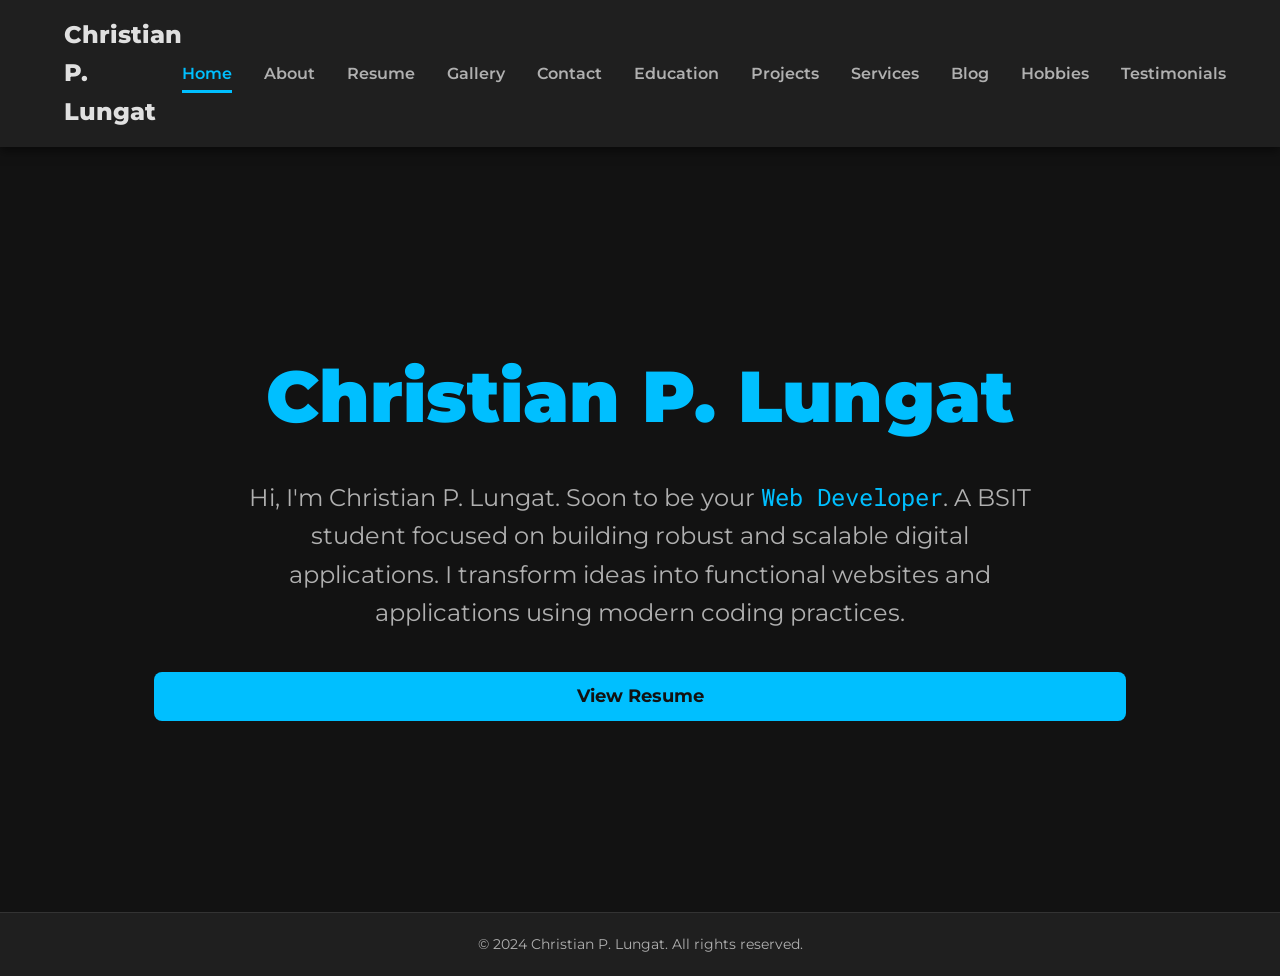
<file: index.html>
<!DOCTYPE html>
<html lang="en">
<head>
  <meta charset="UTF-8">
  <meta name="viewport" content="width=device-width, initial-scale=1.0">
  <title>Portfolio | Home</title>
  <link rel="stylesheet" href="style.css"> 
  <style>
    /* Retained for your specific image style */
    img{
        border: 10px inset;
        border-radius: 50%;
        border-color: #333; /* Updated border color for dark theme */
    }
  </style>
</head>
<body>
  <header>
    <div class="logo">Christian P. Lungat</div>
    <nav>
      <ul id="nav-links"> 
        <li><a href="index.html" class="active">Home</a></li>
        <li><a href="about.html">About</a></li>
        <li><a href="resume.html">Resume</a></li>
        <li><a href="gallery.html">Gallery</a></li>
        <li><a href="contact.html">Contact</a></li>
        <li><a href="education.html">Education</a></li>
        <li><a href="project.html">Projects</a></li>
        <li><a href="services.html">Services</a></li>
        <li><a href="blog.html">Blog</a></li>
        <li><a href="hobbies.html">Hobbies</a></li>
        <li><a href="testimonial.html">Testimonials</a></li>
      </ul>
      <div id="menu-toggle" class="menu-icon">☰</div> 
    </nav>
  </header>

  <section class="hero">
    <h1>Christian P. Lungat</h1>
    <p>
      Hi, I'm Christian P. Lungat. Soon to be your <span class="highlight">Web Developer</span>.
      A BSIT student focused on building robust and scalable digital applications. 
      I transform ideas into functional websites and applications using modern coding practices.
    </p>
    <a href="resume.html" class="btn" style="margin-top: 40px;">View Resume</a>
  </section>

  <footer>
    <p>&copy; 2024 Christian P. Lungat. All rights reserved.</p>
  </footer>

  <script>
    // Simple JS for mobile menu toggle to work with new CSS
    const menuToggle = document.getElementById('menu-toggle');
    const navLinks = document.getElementById('nav-links');

    if (menuToggle && navLinks) {
        menuToggle.addEventListener('click', () => {
            navLinks.classList.toggle('open');
        });
    }
  </script>
</body>
</html>
</file>
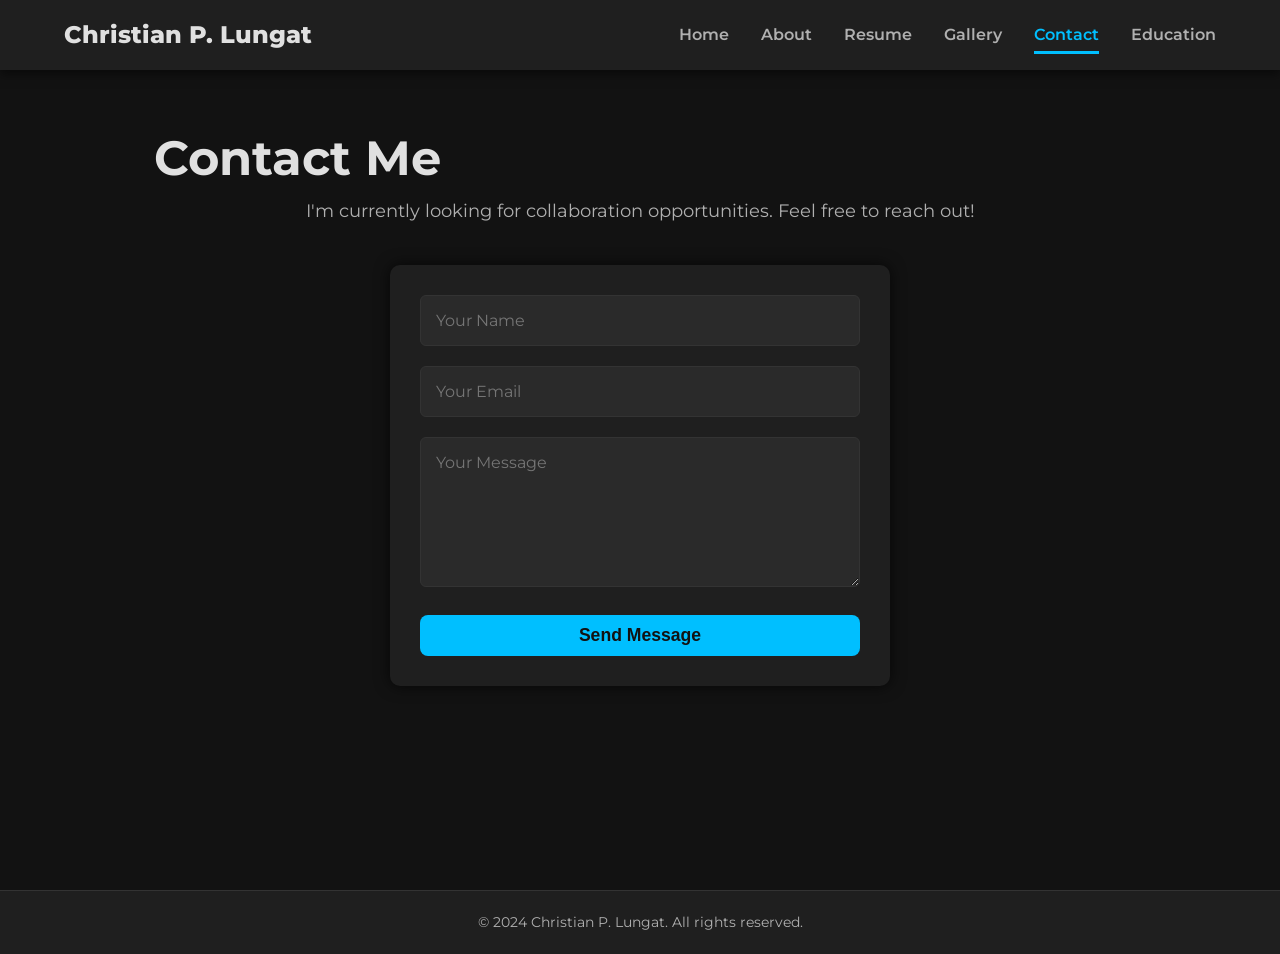
<file: contact.html>
<!DOCTYPE html>
<html lang="en">
<head>
  <meta charset="UTF-8">
  <meta name="viewport" content="width=device-width, initial-scale=1.0">
  <title>Portfolio| Contact</title>
  <link rel="stylesheet" href="style.css">
</head>
<body>
  <header>
    <div class="name">Christian P. Lungat</div>
    <nav>
      <ul id="nav-links">
        <li><a href="index.html">Home</a></li>
        <li><a href="about.html">About</a></li>
        <li><a href="resume.html">Resume</a></li>
        <li><a href="gallery.html">Gallery</a></li>
        <li><a href="contact.html" class="active">Contact</a></li>
        <li><a href="education.html">Education</a></li>
      </ul>
      <div id="menu-toggle" class="menu-icon">☰</div>
    </nav>
  </header>

  <section class="content">
    <h1>Contact Me</h1> 
    <p style="text-align: center; color: var(--color-text-secondary); margin-bottom: 40px; font-size: 1.1rem;">
      I'm currently looking for collaboration opportunities. Feel free to reach out!
    </p>

    <form id="contactForm" action="mailto:chrisgaming1801@gmail.com" method="post" enctype="text/plain">
      <input type="text" id="name" name="name" placeholder="Your Name" required>
      <input type="email" id="email" name="email" placeholder="Your Email" required>
      <textarea id="message" name="message" placeholder="Your Message" required></textarea>
      <button type="submit" class="btn">Send Message</button> 
    </form>
  </section>

  <footer>
    <p>&copy; 2024 Christian P. Lungat. All rights reserved.</p>
  </footer>

  <script>
    // (Your mobile menu JS logic here)
  </script>
</body>
</html>
</file>
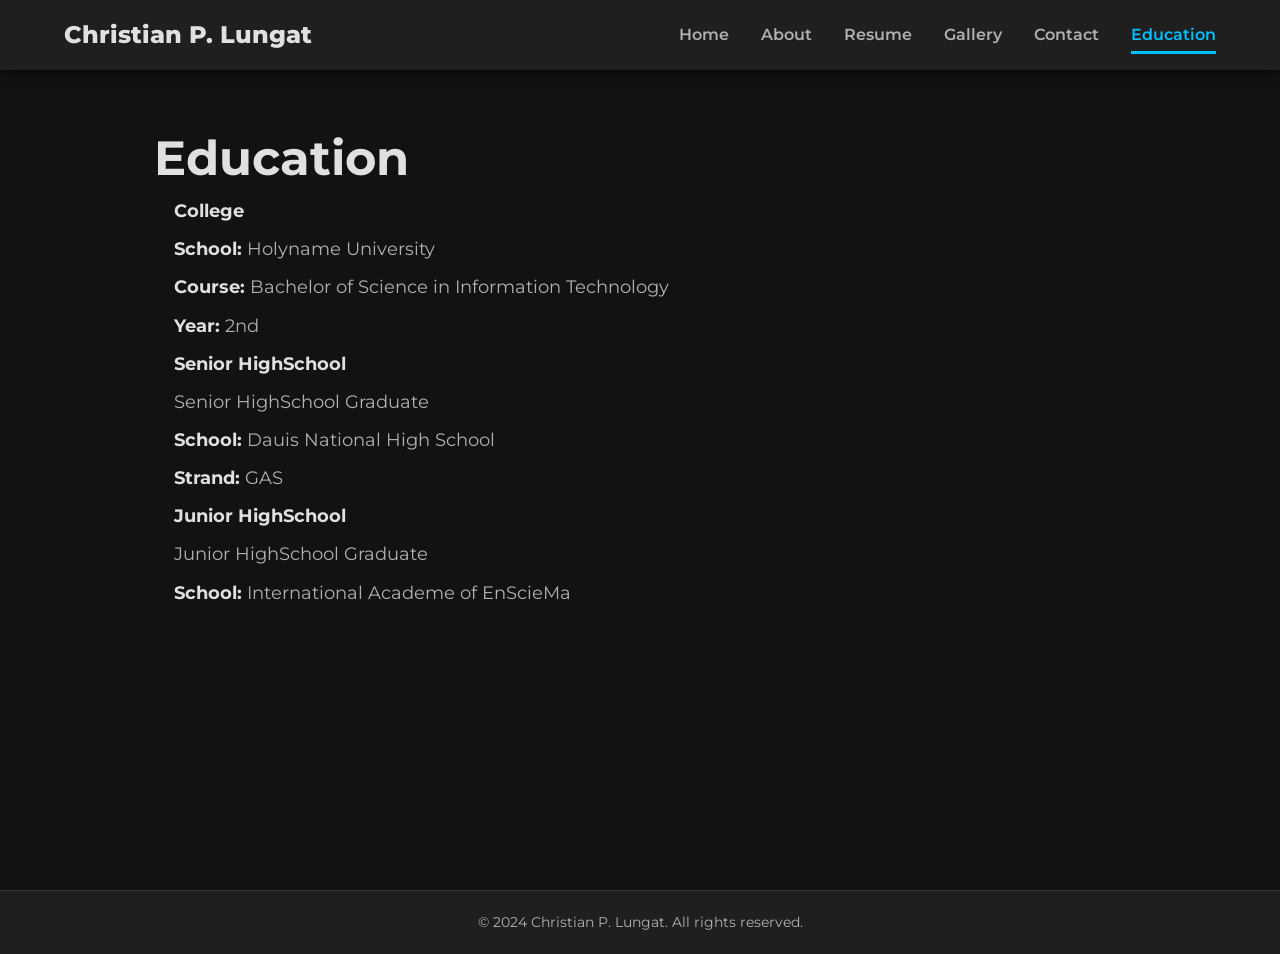
<file: education.html>
<!DOCTYPE html>
<html lang="en">
<head>
  <meta charset="UTF-8">
  <meta name="viewport" content="width=device-width, initial-scale=1.0">
  <title>Portfolio| Education</title>
  <link rel="stylesheet" href="style.css">
</head>
<body>
  <header>
    <div class="name">Christian P. Lungat</div>
    <nav>
      <ul id="nav-links">
        <li><a href="index.html">Home</a></li>
        <li><a href="about.html">About</a></li>
        <li><a href="resume.html">Resume</a></li>
        <li><a href="gallery.html">Gallery</a></li>
        <li><a href="contact.html">Contact</a></li>
        <li><a href="education.html" class="active">Education</a></li>
      </ul>
      <div id="menu-toggle" class="menu-icon">☰</div>
    </nav>
  </header>

   <section class="content">
    <h1>Education</h1>
    
    <ul class="college">
      <li><b>College</b></li>
      <li><b>School:</b> Holyname University</li>
      <li><b>Course:</b> Bachelor of Science in Information Technology</li>
      <li><b>Year:</b> 2nd</li>
    </ul>

    <ul class="college">
      <li><b>Senior HighSchool</b></li>
      <li>Senior HighSchool Graduate</li>
      <li><b>School:</b> Dauis National High School</li>
      <li><b>Strand:</b> GAS </li>
    </ul>
    
    <ul class="college">
      <li><b>Junior HighSchool</b></li>
      <li>Junior HighSchool Graduate</li>
      <li><b>School:</b> International Academe of EnScieMa</li>
    </ul>
  </section>

  <footer>
    <p>&copy; 2024 Christian P. Lungat. All rights reserved.</p>
  </footer>
</body>
</html>
</file>
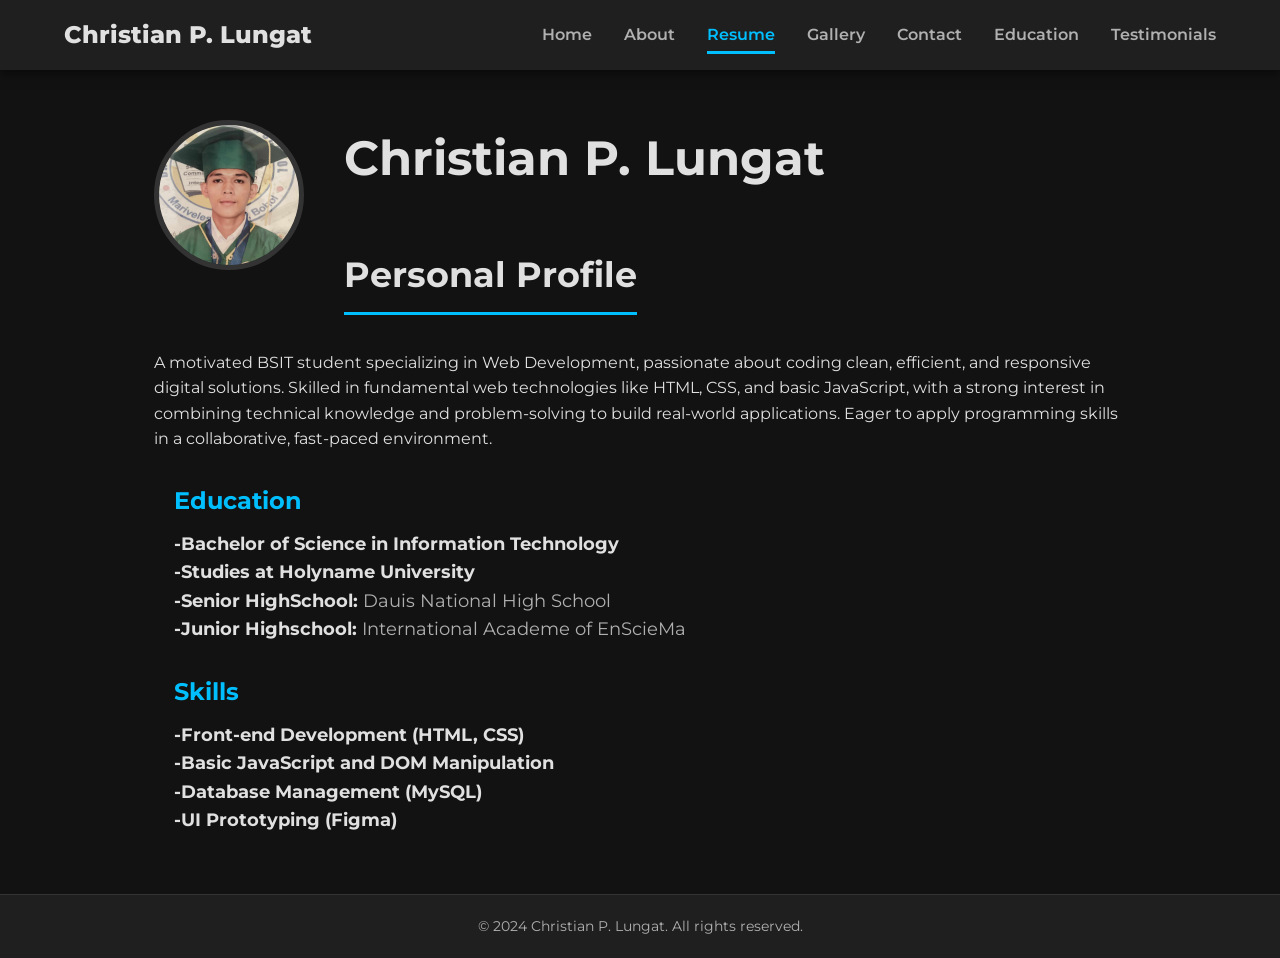
<file: resume.html>
<!DOCTYPE html>
<html lang="en">
<head>
  <meta charset="UTF-8">
  <meta name="viewport" content="width=device-width, initial-scale=1.0">
  <title>Portfolio| Resume</title>
  <link rel="stylesheet" href="style.css">
</head>
<style>
  img{
    /* To adjust the size of the picture, we add fixed width and height. */
    width: 150px; /* Set the desired width (e.g., 150px) */
    height: 150px; /* Set the desired height (must match width for a perfect circle) */
    
    /* Keeping the original float: left, but using a dark theme border */
    border-radius: 50%;
    float: left;
    margin-right: 40px; 
    border: 5px solid #333;
    object-fit: cover; /* This ensures the image covers the area without being stretched */
  }
</style>
<body>
  <header>
    <div class="name">Christian P. Lungat</div>
    <nav>
      <ul id="nav-links">
        <li><a href="index.html">Home</a></li>
        <li><a href="about.html">About</a></li>
        <li><a href="resume.html" class="active">Resume</a></li>
        <li><a href="gallery.html">Gallery</a></li>
        <li><a href="contact.html">Contact</a></li>
        <li><a href="education.html">Education</a></li>
        <li><a href="testimonial.html">Testimonials</a></li>
      </ul>
      <div id="menu-toggle" class="menu-icon">☰</div>
    </nav>
  </header>

<section class="content">
  <img src="christian.jpg" alt="Christian P. Lungat">
  <h1>Christian P. Lungat</h1>
  
  <h2 style="margin-top: 50px;">Personal Profile</h2>
  <p style="margin-top: 15px;"> 
    A motivated BSIT student specializing in Web Development, 
    passionate about coding clean, efficient, and responsive digital solutions. 
    Skilled in fundamental web technologies like HTML, CSS, and basic JavaScript, 
    with a strong interest in combining technical knowledge and problem-solving to build real-world applications. 
    Eager to apply programming skills in a collaborative, fast-paced environment.
  </p>

  <dl>
    <dt>Education</dt>
    <dd> 
      <b>-Bachelor of Science in Information Technology </b><br>
      <b>-Studies at Holyname University</b> <br>
      <b>-Senior HighSchool:</b> Dauis National High School <br>
      <b>-Junior Highschool:</b> International Academe of EnScieMa
    </dd>
  </dl>
  
  <dl>
    <dt>Skills</dt>
    <dd> 
      <b>-Front-end Development (HTML, CSS) </b><br>
      <b>-Basic JavaScript and DOM Manipulation</b> <br>
      <b>-Database Management (MySQL)</b> <br>
      <b>-UI Prototyping (Figma)</b> <br>
    </dd>
  </dl>
</section>

  <footer>
    <p>&copy; 2024 Christian P. Lungat. All rights reserved.</p>
  </footer>
</body>
</html>
</file>
<file: style.css>
/* New style.css: Modern Dark Theme with Electric Blue Accent */

@import url('https://fonts.googleapis.com/css2?family=Montserrat:wght@400;600;700;800&family=Roboto+Mono:wght@400&display=swap');

/* --- 1. Root Variables & Global Styles --- */
:root {
    --color-bg-primary: #121212; /* Darker background */
    --color-bg-secondary: #1f1f1f; /* Slightly lighter for sections/cards */
    --color-text-primary: #E0E0E0; /* Light gray text */
    --color-text-secondary: #B0B0B0; /* Muted gray text */
    --color-accent: #00BFFF; /* Electric Blue */
    --font-heading: 'Montserrat', sans-serif;
    --font-body: 'Montserrat', sans-serif;
    --font-code: 'Roboto Mono', monospace;
}

* {
    box-sizing: border-box;
    margin: 0;
    padding: 0;
}

body {
    background-color: var(--color-bg-primary);
    color: var(--color-text-primary);
    font-family: var(--font-body);
    line-height: 1.6;
}

a {
    color: var(--color-accent);
    text-decoration: none;
    transition: color 0.3s;
}
a:hover {
    color: #4dcfff; /* Lighter blue on hover */
}

/* Headings */
h1, h2, h3 {
    font-family: var(--font-heading);
    font-weight: 700;
}
h1 { font-size: 3rem; }
h2 { font-size: 2.2rem; border-bottom: 3px solid var(--color-accent); padding-bottom: 8px; display: inline-block; margin-bottom: 20px; }


/* --- 2. Header & Navigation --- */
header {
    background-color: var(--color-bg-secondary);
    box-shadow: 0 4px 10px rgba(0, 0, 0, 0.5);
    padding: 1rem 5%;
    display: flex;
    justify-content: space-between;
    align-items: center;
    position: sticky;
    top: 0;
    z-index: 1000;
}

.name, .logo {
    font-size: 1.5rem;
    font-weight: 800;
    color: var(--color-text-primary);
}

#nav-links {
    list-style: none;
    display: flex;
    gap: 2rem;
}

#nav-links a {
    color: var(--color-text-secondary);
    font-weight: 600;
    padding: 5px 0;
    position: relative;
}

#nav-links a:hover, #nav-links a.active {
    color: var(--color-accent);
}

#nav-links a.active::after {
    content: '';
    position: absolute;
    bottom: -5px;
    left: 0;
    width: 100%;
    height: 3px;
    background-color: var(--color-accent);
}

.menu-icon {
    display: none;
    cursor: pointer;
    font-size: 1.8rem;
    color: var(--color-text-primary);
}

/* --- 3. Section Content & Layout --- */
.content, .hero {
    max-width: 1100px;
    margin: 0 auto;
    padding: 50px 5%;
    min-height: calc(100vh - 80px); /* Ensures a minimum height */
}

/* --- 4. Home Page (Hero) Styles --- */
.hero {
    display: flex;
    flex-direction: column;
    justify-content: center;
    min-height: 85vh;
    text-align: center;
}
.hero h1 {
    font-size: 4.5rem;
    font-weight: 900;
    margin-bottom: 0.5rem;
    color: var(--color-accent);
}
.hero p {
    font-size: 1.5rem;
    color: var(--color-text-secondary);
    margin-top: 1rem;
    max-width: 800px;
    margin-left: auto;
    margin-right: auto;
}
.hero span.highlight {
    color: var(--color-accent);
    font-family: var(--font-code);
}

/* --- 5. Button Styles --- */
.btn {
    background-color: var(--color-accent);
    color: var(--color-bg-primary);
    padding: 10px 25px;
    border: none;
    border-radius: 8px;
    font-size: 1.1rem;
    font-weight: 700;
    cursor: pointer;
    transition: background-color 0.3s, transform 0.2s;
}
.btn:hover {
    background-color: #4dcfff;
    transform: translateY(-2px);
}

/* --- 6. Form Styles (Contact Page) --- */
#contactForm {
    max-width: 500px;
    margin: 30px auto;
    padding: 30px;
    background-color: var(--color-bg-secondary);
    border-radius: 10px;
    box-shadow: 0 0 15px rgba(0, 0, 0, 0.7);
}
#contactForm input, #contactForm textarea {
    width: 100%;
    padding: 15px;
    margin-bottom: 20px;
    border: 1px solid #333;
    border-radius: 6px;
    background-color: #2a2a2a;
    color: var(--color-text-primary);
    font-family: var(--font-body);
    font-size: 1rem;
    transition: border-color 0.3s, box-shadow 0.3s;
}
#contactForm input:focus, #contactForm textarea:focus {
    border-color: var(--color-accent);
    outline: none;
    box-shadow: 0 0 0 3px rgba(0, 191, 255, 0.5);
}
#contactForm textarea {
    resize: vertical;
    min-height: 150px;
}
/* Center the form's button */
#contactForm .btn {
    display: block;
    width: 100%;
}

/* --- 7. Gallery/Image Styles --- */
.gallery .images {
    display: grid;
    grid-template-columns: repeat(auto-fit, minmax(200px, 1fr));
    gap: 20px;
    padding-top: 30px;
}
.gallery .images img {
    width: 100%;
    height: auto;
    border-radius: 10px;
    object-fit: cover;
    transition: transform 0.3s;
    box-shadow: 0 5px 15px rgba(0, 0, 0, 0.5);
}
.gallery .images img:hover {
    transform: scale(1.05);
}

/* --- 8. Resume/Details List Styles --- */
.content ul, .content dl {
    padding-left: 20px;
    list-style-type: none;
}
.content dt {
    color: var(--color-accent);
    font-size: 1.5rem;
    margin-top: 30px;
    margin-bottom: 10px;
    font-weight: 700;
}
.content dd, .content li {
    color: var(--color-text-secondary);
    font-size: 1.1rem;
    margin-bottom: 10px;
}
.content b {
    color: var(--color-text-primary);
}

/* --- 9. Footer --- */
footer {
    text-align: center;
    padding: 20px 5%;
    border-top: 1px solid #333;
    background-color: var(--color-bg-secondary);
    color: var(--color-text-secondary);
    font-size: 0.9rem;
}


/* --- 10. Mobile Responsiveness --- */
@media (max-width: 768px) {
    h1 { font-size: 2.5rem; }
    .hero h1 { font-size: 3.5rem; }

    header {
        padding: 1rem 20px;
    }

    /* Hide desktop nav, show hamburger menu */
    nav ul {
        display: none;
        flex-direction: column;
        position: absolute;
        top: 60px;
        left: 0;
        width: 100%;
        background-color: var(--color-bg-secondary);
        box-shadow: 0 5px 10px rgba(0, 0, 0, 0.5);
        padding: 10px 0;
        gap: 0;
    }
    nav ul.open {
        display: flex;
    }
    nav ul a {
        padding: 10px 5%;
        border-top: 1px solid #333;
    }
    .menu-icon {
        display: block;
    }

    .content, .hero {
        padding: 30px 5%;
    }
    
    #contactForm {
        padding: 20px;
    }
}
</file>
